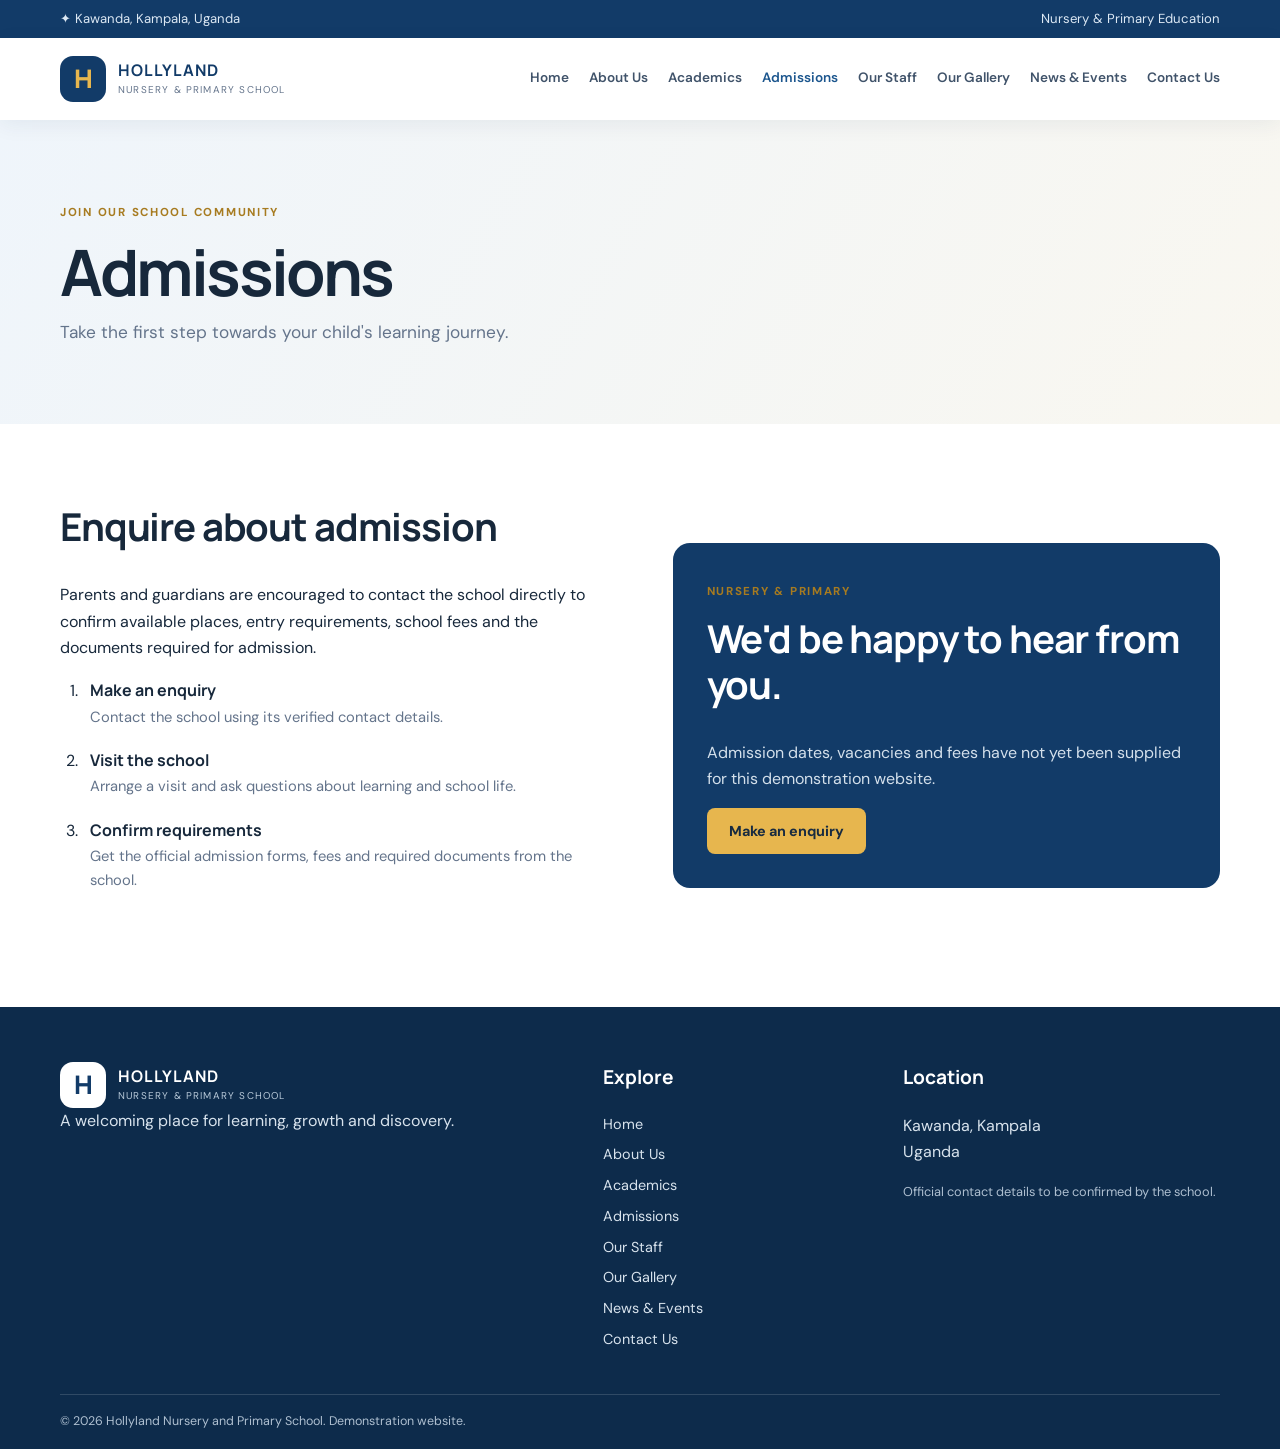
<file: admissions.html>
<!doctype html>
<html lang="en"><head><meta charset="utf-8"><meta name="viewport" content="width=device-width,initial-scale=1"><meta name="description" content="Admissions information for Hollyland Nursery and Primary School."><meta name="theme-color" content="#123b68"><title>Admissions | Hollyland Nursery and Primary School</title><link rel="preconnect" href="https://fonts.googleapis.com"><link rel="preconnect" href="https://fonts.gstatic.com" crossorigin><link href="https://fonts.googleapis.com/css2?family=DM+Sans:wght@400;500;600;700&family=Manrope:wght@400;500;600;700;800&display=swap" rel="stylesheet"><link rel="stylesheet" href="styles.css"><!-- Cloudflare Web Analytics --><script type='module' src='https://static.cloudflareinsights.com/beacon.min.js' data-cf-beacon='{"token": "b403ccb6786f4c90ba5937e6de8fbe47"}'></script><!-- End Cloudflare Web Analytics --></head><body>
<div class="topbar"><div class="container topbar-inner"><span>✦ Kawanda, Kampala, Uganda</span><span>Nursery & Primary Education</span></div></div>
<header class="site-header"><div class="container header-inner"><a class="brand" href="index.html"><span class="brand-mark">H</span><span><strong>HOLLYLAND</strong><small>NURSERY & PRIMARY SCHOOL</small></span></a><button class="menu-toggle" aria-label="Toggle navigation" aria-expanded="false">☰</button><nav class="main-nav" aria-label="Main navigation"><a href="index.html" >Home</a><a href="about.html" >About Us</a><a href="academics.html" >Academics</a><a href="admissions.html" aria-current="page">Admissions</a><a href="staff.html" >Our Staff</a><a href="gallery.html" >Our Gallery</a><a href="news.html" >News & Events</a><a href="contact.html" >Contact Us</a></nav></div></header>
<main><section class="page-hero"><span class="eyebrow">JOIN OUR SCHOOL COMMUNITY</span><h1>Admissions</h1><p>Take the first step towards your child's learning journey.</p></section><section class="section split"><div><h2>Enquire about admission</h2><p>Parents and guardians are encouraged to contact the school directly to confirm available places, entry requirements, school fees and the documents required for admission.</p><ol class="steps"><li><strong>Make an enquiry</strong><span>Contact the school using its verified contact details.</span></li><li><strong>Visit the school</strong><span>Arrange a visit and ask questions about learning and school life.</span></li><li><strong>Confirm requirements</strong><span>Get the official admission forms, fees and required documents from the school.</span></li></ol></div><div class="admission-panel"><span class="eyebrow">NURSERY & PRIMARY</span><h2>We'd be happy to hear from you.</h2><p>Admission dates, vacancies and fees have not yet been supplied for this demonstration website.</p><a class="btn btn-gold" href="contact.html">Make an enquiry</a></div></section></main>
<footer class="footer"><div class="container footer-grid"><div><a class="brand brand-light" href="index.html"><span class="brand-mark">H</span><span><strong>HOLLYLAND</strong><small>NURSERY & PRIMARY SCHOOL</small></span></a><p>A welcoming place for learning, growth and discovery.</p></div><div><h3>Explore</h3><a href="index.html">Home</a><a href="about.html">About Us</a><a href="academics.html">Academics</a><a href="admissions.html">Admissions</a><a href="staff.html">Our Staff</a><a href="gallery.html">Our Gallery</a><a href="news.html">News & Events</a><a href="contact.html">Contact Us</a></div><div><h3>Location</h3><p>Kawanda, Kampala<br>Uganda</p><p class="footer-note">Official contact details to be confirmed by the school.</p></div></div><div class="container copyright">© <span id="year"></span> Hollyland Nursery and Primary School. Demonstration website.</div></footer><script src="script.js"></script></body></html>
</file>
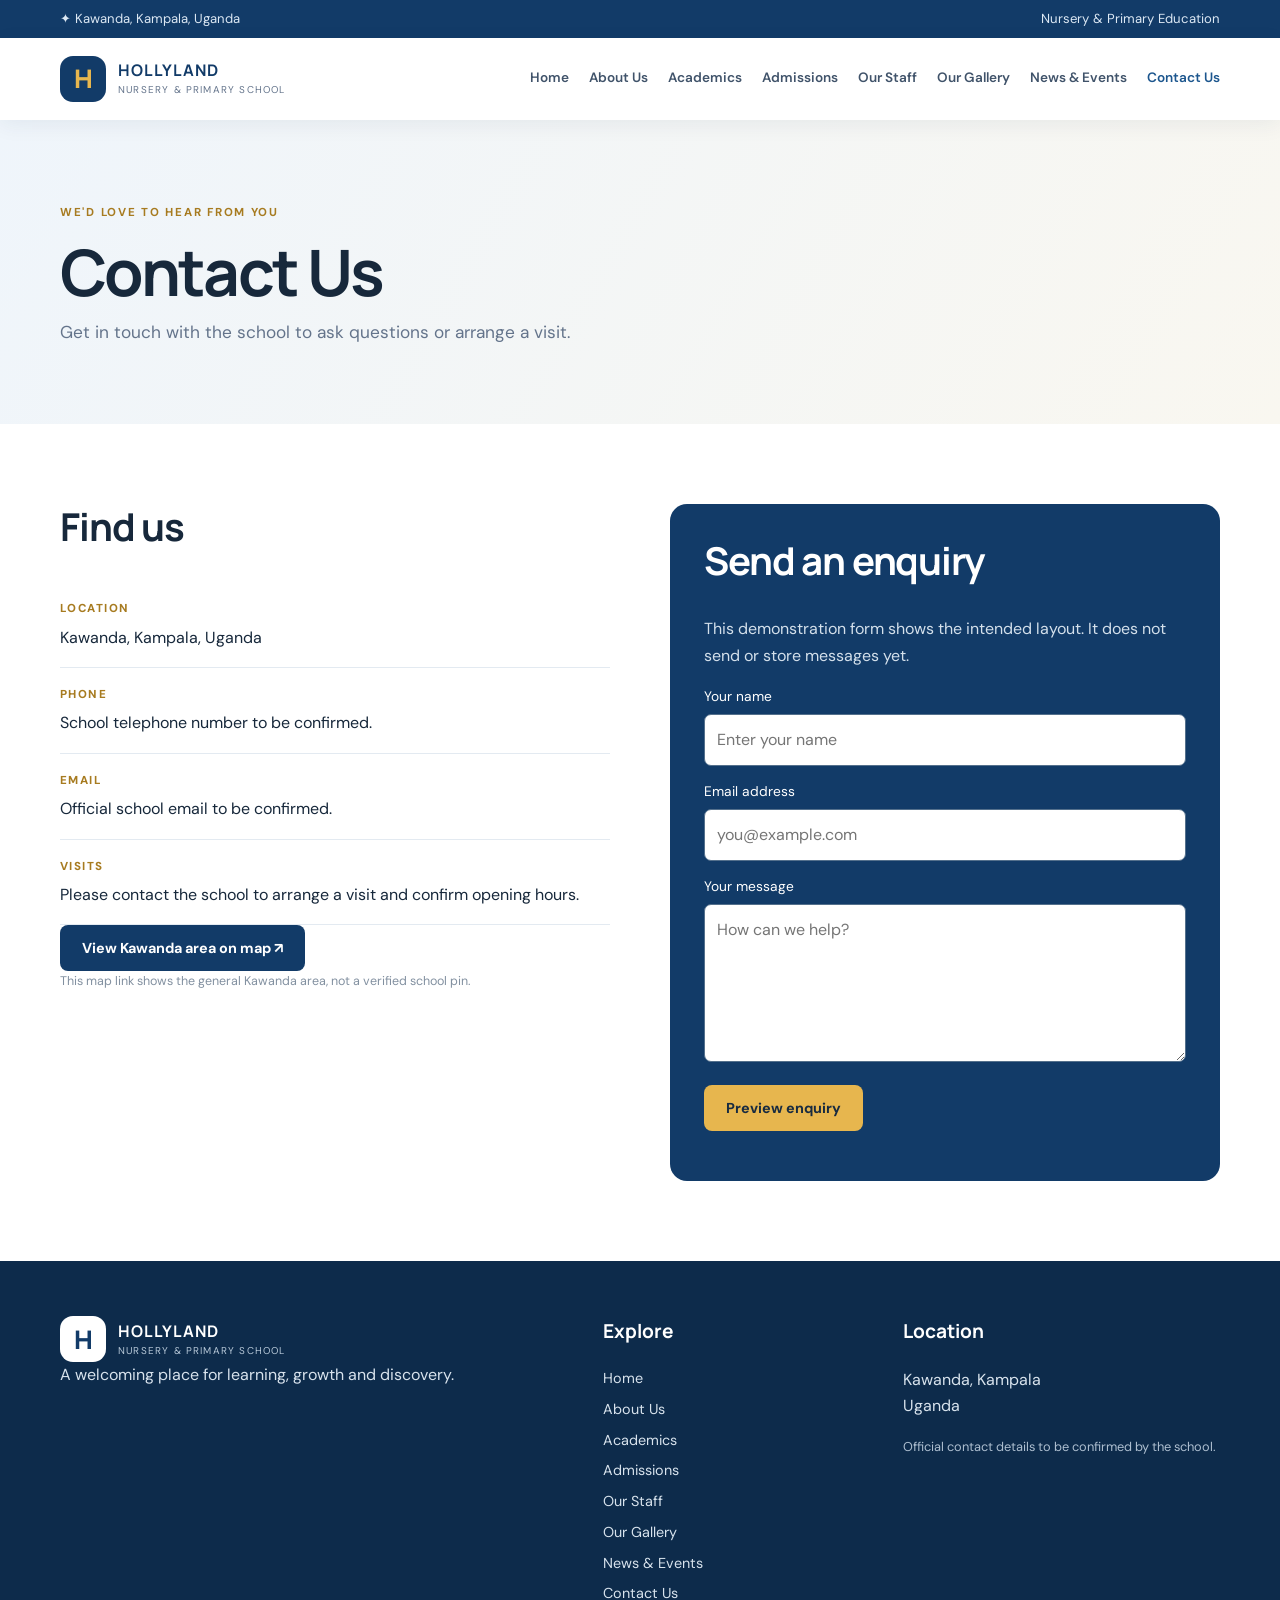
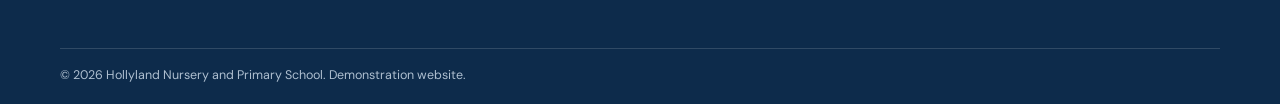
<file: contact.html>
<!doctype html>
<html lang="en"><head><meta charset="utf-8"><meta name="viewport" content="width=device-width,initial-scale=1"><meta name="description" content="Contact Hollyland Nursery and Primary School in Kawanda, Kampala."><meta name="theme-color" content="#123b68"><title>Contact Us | Hollyland Nursery and Primary School</title><link rel="preconnect" href="https://fonts.googleapis.com"><link rel="preconnect" href="https://fonts.gstatic.com" crossorigin><link href="https://fonts.googleapis.com/css2?family=DM+Sans:wght@400;500;600;700&family=Manrope:wght@400;500;600;700;800&display=swap" rel="stylesheet"><link rel="stylesheet" href="styles.css"><!-- Cloudflare Web Analytics --><script type='module' src='https://static.cloudflareinsights.com/beacon.min.js' data-cf-beacon='{"token": "b403ccb6786f4c90ba5937e6de8fbe47"}'></script><!-- End Cloudflare Web Analytics --></head><body>
<div class="topbar"><div class="container topbar-inner"><span>✦ Kawanda, Kampala, Uganda</span><span>Nursery & Primary Education</span></div></div>
<header class="site-header"><div class="container header-inner"><a class="brand" href="index.html"><span class="brand-mark">H</span><span><strong>HOLLYLAND</strong><small>NURSERY & PRIMARY SCHOOL</small></span></a><button class="menu-toggle" aria-label="Toggle navigation" aria-expanded="false">☰</button><nav class="main-nav" aria-label="Main navigation"><a href="index.html" >Home</a><a href="about.html" >About Us</a><a href="academics.html" >Academics</a><a href="admissions.html" >Admissions</a><a href="staff.html" >Our Staff</a><a href="gallery.html" >Our Gallery</a><a href="news.html" >News & Events</a><a href="contact.html" aria-current="page">Contact Us</a></nav></div></header>
<main><section class="page-hero"><span class="eyebrow">WE'D LOVE TO HEAR FROM YOU</span><h1>Contact Us</h1><p>Get in touch with the school to ask questions or arrange a visit.</p></section><section class="section contact-layout"><div><h2>Find us</h2><div class="contact-item"><span>LOCATION</span><p>Kawanda, Kampala, Uganda</p></div><div class="contact-item"><span>PHONE</span><p>School telephone number to be confirmed.</p></div><div class="contact-item"><span>EMAIL</span><p>Official school email to be confirmed.</p></div><div class="contact-item"><span>VISITS</span><p>Please contact the school to arrange a visit and confirm opening hours.</p></div><a class="btn btn-blue" href="https://www.google.com/maps/search/?api=1&query=Kawanda%2C+Kampala%2C+Uganda" target="_blank" rel="noopener">View Kawanda area on map ↗</a><p class="small-note">This map link shows the general Kawanda area, not a verified school pin.</p></div><div class="contact-panel"><h2>Send an enquiry</h2><p>This demonstration form shows the intended layout. It does not send or store messages yet.</p><form id="demo-enquiry"><label for="visitor-name">Your name</label><input id="visitor-name" name="name" required placeholder="Enter your name"><label for="visitor-email">Email address</label><input id="visitor-email" name="email" type="email" required placeholder="you@example.com"><label for="visitor-message">Your message</label><textarea id="visitor-message" name="message" rows="5" required placeholder="How can we help?"></textarea><button class="btn btn-gold" type="submit">Preview enquiry</button><p class="form-feedback" id="form-feedback" aria-live="polite"></p></form></div></section></main>
<footer class="footer"><div class="container footer-grid"><div><a class="brand brand-light" href="index.html"><span class="brand-mark">H</span><span><strong>HOLLYLAND</strong><small>NURSERY & PRIMARY SCHOOL</small></span></a><p>A welcoming place for learning, growth and discovery.</p></div><div><h3>Explore</h3><a href="index.html">Home</a><a href="about.html">About Us</a><a href="academics.html">Academics</a><a href="admissions.html">Admissions</a><a href="staff.html">Our Staff</a><a href="gallery.html">Our Gallery</a><a href="news.html">News & Events</a><a href="contact.html">Contact Us</a></div><div><h3>Location</h3><p>Kawanda, Kampala<br>Uganda</p><p class="footer-note">Official contact details to be confirmed by the school.</p></div></div><div class="container copyright">© <span id="year"></span> Hollyland Nursery and Primary School. Demonstration website.</div></footer><script src="script.js"></script></body></html>
</file>
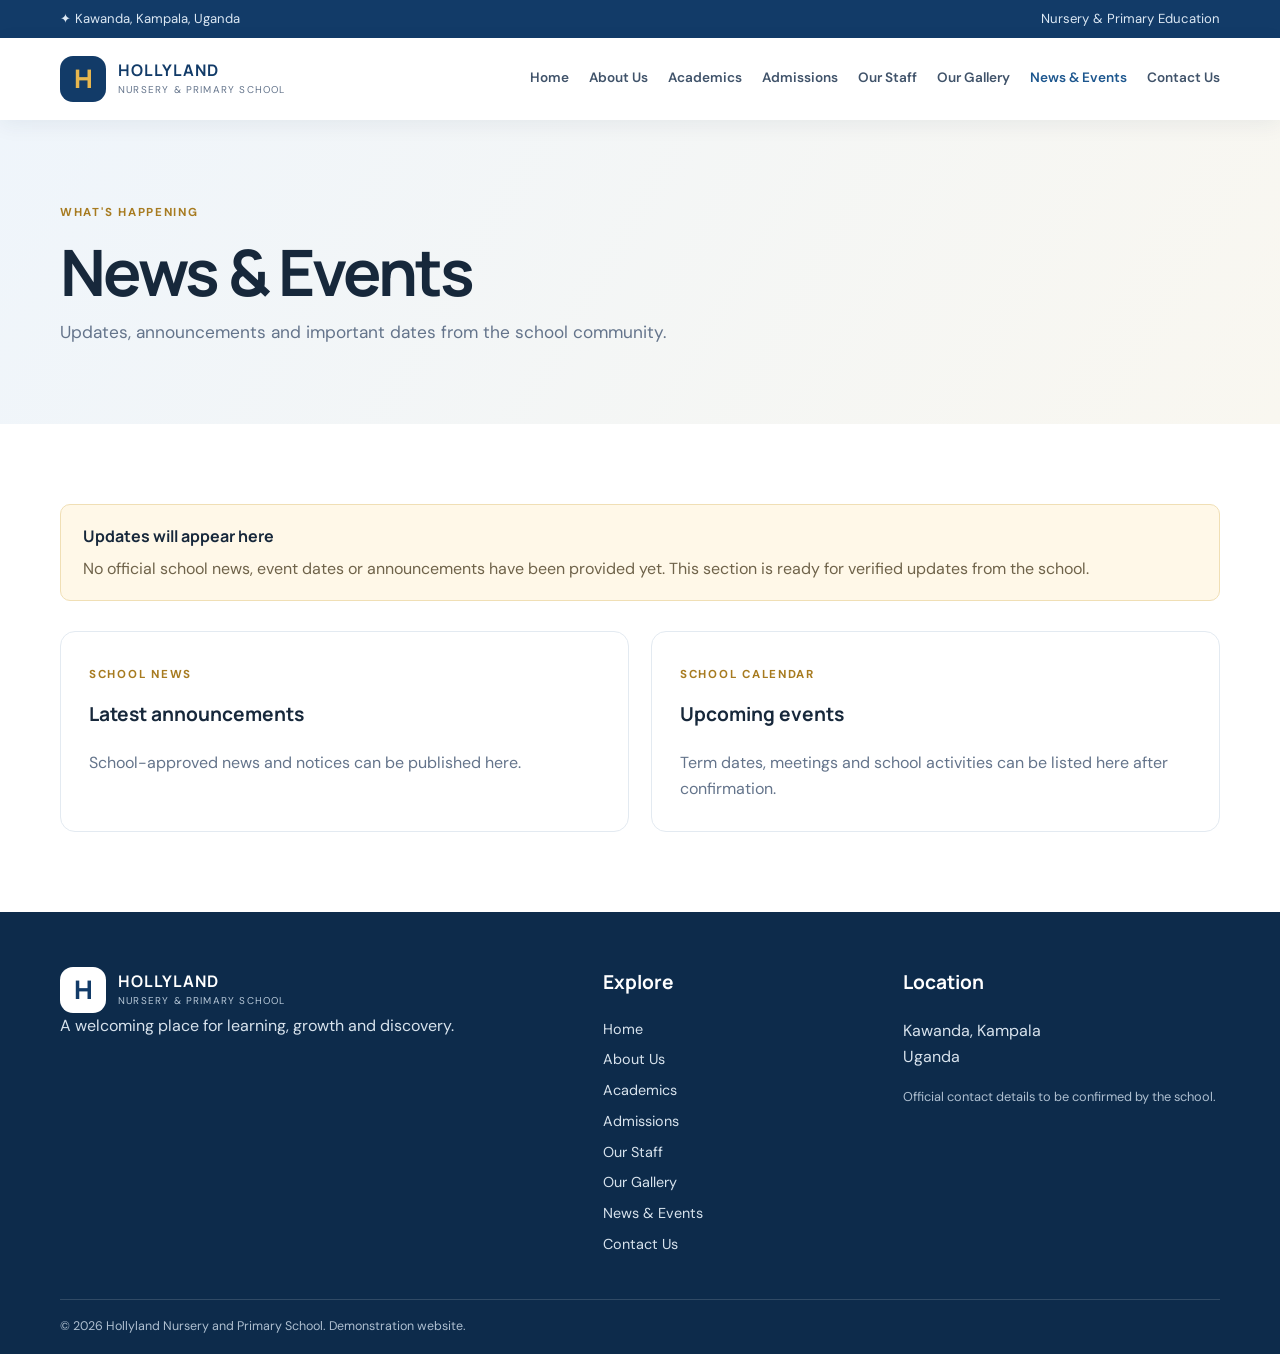
<file: news.html>
<!doctype html>
<html lang="en"><head><meta charset="utf-8"><meta name="viewport" content="width=device-width,initial-scale=1"><meta name="description" content="News and events from Hollyland Nursery and Primary School."><meta name="theme-color" content="#123b68"><title>News & Events | Hollyland Nursery and Primary School</title><link rel="preconnect" href="https://fonts.googleapis.com"><link rel="preconnect" href="https://fonts.gstatic.com" crossorigin><link href="https://fonts.googleapis.com/css2?family=DM+Sans:wght@400;500;600;700&family=Manrope:wght@400;500;600;700;800&display=swap" rel="stylesheet"><link rel="stylesheet" href="styles.css"><!-- Cloudflare Web Analytics --><script type='module' src='https://static.cloudflareinsights.com/beacon.min.js' data-cf-beacon='{"token": "b403ccb6786f4c90ba5937e6de8fbe47"}'></script><!-- End Cloudflare Web Analytics --></head><body>
<div class="topbar"><div class="container topbar-inner"><span>✦ Kawanda, Kampala, Uganda</span><span>Nursery & Primary Education</span></div></div>
<header class="site-header"><div class="container header-inner"><a class="brand" href="index.html"><span class="brand-mark">H</span><span><strong>HOLLYLAND</strong><small>NURSERY & PRIMARY SCHOOL</small></span></a><button class="menu-toggle" aria-label="Toggle navigation" aria-expanded="false">☰</button><nav class="main-nav" aria-label="Main navigation"><a href="index.html" >Home</a><a href="about.html" >About Us</a><a href="academics.html" >Academics</a><a href="admissions.html" >Admissions</a><a href="staff.html" >Our Staff</a><a href="gallery.html" >Our Gallery</a><a href="news.html" aria-current="page">News & Events</a><a href="contact.html" >Contact Us</a></nav></div></header>
<main><section class="page-hero"><span class="eyebrow">WHAT'S HAPPENING</span><h1>News & Events</h1><p>Updates, announcements and important dates from the school community.</p></section><section class="section"><div class="notice"><strong>Updates will appear here</strong><p>No official school news, event dates or announcements have been provided yet. This section is ready for verified updates from the school.</p></div><div class="cards two"><article class="info-card"><span class="eyebrow">SCHOOL NEWS</span><h3>Latest announcements</h3><p>School-approved news and notices can be published here.</p></article><article class="info-card"><span class="eyebrow">SCHOOL CALENDAR</span><h3>Upcoming events</h3><p>Term dates, meetings and school activities can be listed here after confirmation.</p></article></div></section></main>
<footer class="footer"><div class="container footer-grid"><div><a class="brand brand-light" href="index.html"><span class="brand-mark">H</span><span><strong>HOLLYLAND</strong><small>NURSERY & PRIMARY SCHOOL</small></span></a><p>A welcoming place for learning, growth and discovery.</p></div><div><h3>Explore</h3><a href="index.html">Home</a><a href="about.html">About Us</a><a href="academics.html">Academics</a><a href="admissions.html">Admissions</a><a href="staff.html">Our Staff</a><a href="gallery.html">Our Gallery</a><a href="news.html">News & Events</a><a href="contact.html">Contact Us</a></div><div><h3>Location</h3><p>Kawanda, Kampala<br>Uganda</p><p class="footer-note">Official contact details to be confirmed by the school.</p></div></div><div class="container copyright">© <span id="year"></span> Hollyland Nursery and Primary School. Demonstration website.</div></footer><script src="script.js"></script></body></html>
</file>
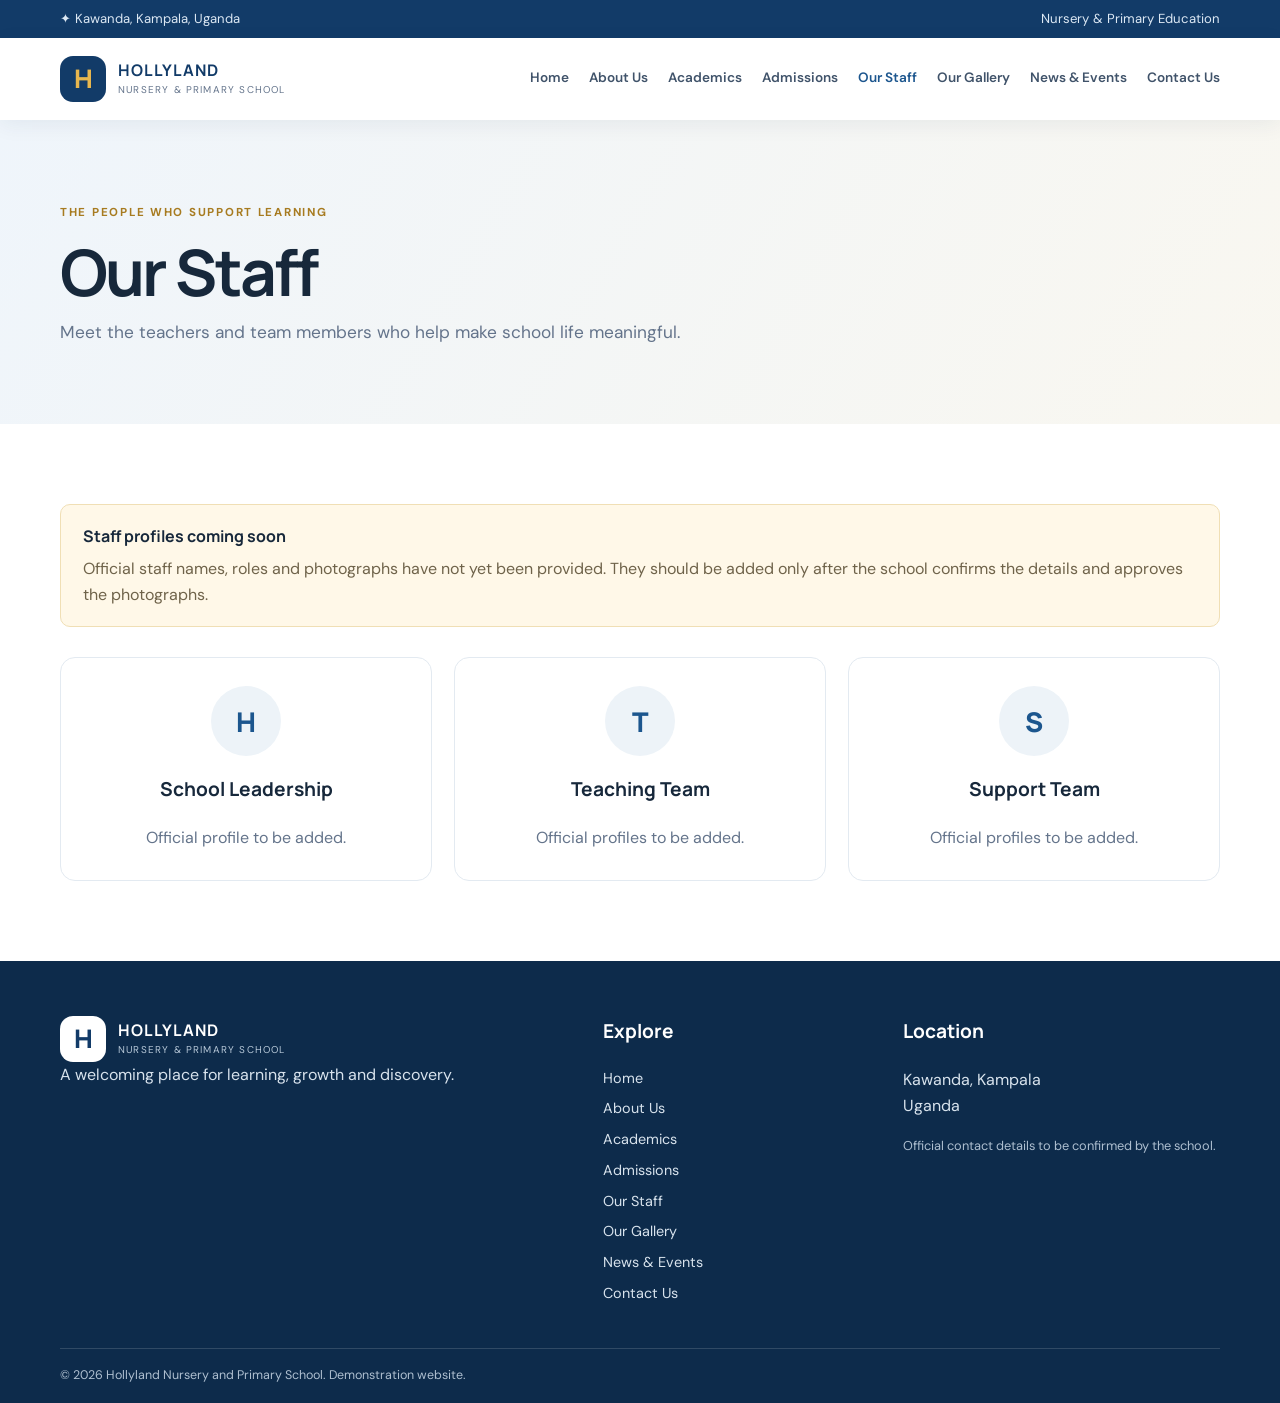
<file: staff.html>
<!doctype html>
<html lang="en"><head><meta charset="utf-8"><meta name="viewport" content="width=device-width,initial-scale=1"><meta name="description" content="Meet the staff of Hollyland Nursery and Primary School."><meta name="theme-color" content="#123b68"><title>Our Staff | Hollyland Nursery and Primary School</title><link rel="preconnect" href="https://fonts.googleapis.com"><link rel="preconnect" href="https://fonts.gstatic.com" crossorigin><link href="https://fonts.googleapis.com/css2?family=DM+Sans:wght@400;500;600;700&family=Manrope:wght@400;500;600;700;800&display=swap" rel="stylesheet"><link rel="stylesheet" href="styles.css"><!-- Cloudflare Web Analytics --><script type='module' src='https://static.cloudflareinsights.com/beacon.min.js' data-cf-beacon='{"token": "b403ccb6786f4c90ba5937e6de8fbe47"}'></script><!-- End Cloudflare Web Analytics --></head><body>
<div class="topbar"><div class="container topbar-inner"><span>✦ Kawanda, Kampala, Uganda</span><span>Nursery & Primary Education</span></div></div>
<header class="site-header"><div class="container header-inner"><a class="brand" href="index.html"><span class="brand-mark">H</span><span><strong>HOLLYLAND</strong><small>NURSERY & PRIMARY SCHOOL</small></span></a><button class="menu-toggle" aria-label="Toggle navigation" aria-expanded="false">☰</button><nav class="main-nav" aria-label="Main navigation"><a href="index.html" >Home</a><a href="about.html" >About Us</a><a href="academics.html" >Academics</a><a href="admissions.html" >Admissions</a><a href="staff.html" aria-current="page">Our Staff</a><a href="gallery.html" >Our Gallery</a><a href="news.html" >News & Events</a><a href="contact.html" >Contact Us</a></nav></div></header>
<main><section class="page-hero"><span class="eyebrow">THE PEOPLE WHO SUPPORT LEARNING</span><h1>Our Staff</h1><p>Meet the teachers and team members who help make school life meaningful.</p></section><section class="section"><div class="notice"><strong>Staff profiles coming soon</strong><p>Official staff names, roles and photographs have not yet been provided. They should be added only after the school confirms the details and approves the photographs.</p></div><div class="cards three"><article class="info-card placeholder-profile"><div class="avatar">H</div><h3>School Leadership</h3><p>Official profile to be added.</p></article><article class="info-card placeholder-profile"><div class="avatar">T</div><h3>Teaching Team</h3><p>Official profiles to be added.</p></article><article class="info-card placeholder-profile"><div class="avatar">S</div><h3>Support Team</h3><p>Official profiles to be added.</p></article></div></section></main>
<footer class="footer"><div class="container footer-grid"><div><a class="brand brand-light" href="index.html"><span class="brand-mark">H</span><span><strong>HOLLYLAND</strong><small>NURSERY & PRIMARY SCHOOL</small></span></a><p>A welcoming place for learning, growth and discovery.</p></div><div><h3>Explore</h3><a href="index.html">Home</a><a href="about.html">About Us</a><a href="academics.html">Academics</a><a href="admissions.html">Admissions</a><a href="staff.html">Our Staff</a><a href="gallery.html">Our Gallery</a><a href="news.html">News & Events</a><a href="contact.html">Contact Us</a></div><div><h3>Location</h3><p>Kawanda, Kampala<br>Uganda</p><p class="footer-note">Official contact details to be confirmed by the school.</p></div></div><div class="container copyright">© <span id="year"></span> Hollyland Nursery and Primary School. Demonstration website.</div></footer><script src="script.js"></script></body></html>
</file>
<file: styles.css>
:root{--navy:#123b68;--blue:#1c568e;--gold:#e7b64e;--ink:#17283b;--muted:#64748b;--pale:#f3f7fb;--line:#e3eaf1}*{box-sizing:border-box}html{scroll-behavior:smooth}body{margin:0;font-family:"DM Sans",sans-serif;color:var(--ink);line-height:1.65}h1,h2,h3,strong{font-family:Manrope,sans-serif}h1,h2,h3,p{margin-top:0}h1{font-size:clamp(2.5rem,5vw,4.5rem);line-height:1.08;letter-spacing:-.045em}h2{font-size:clamp(1.8rem,3vw,2.7rem);line-height:1.2;letter-spacing:-.03em}h3{font-size:1.2rem}.container{width:min(1160px,calc(100% - 40px));margin:auto}.topbar{background:var(--navy);color:#dce8f4;font-size:.82rem}.topbar-inner{display:flex;justify-content:space-between;padding:8px 0}.site-header{background:#fff;position:sticky;top:0;z-index:10;box-shadow:0 5px 20px #102b4810}.header-inner{display:flex;align-items:center;justify-content:space-between;min-height:82px}.brand{display:flex;align-items:center;gap:12px;color:var(--navy);text-decoration:none}.brand-mark{width:46px;height:46px;border-radius:13px;background:var(--navy);color:var(--gold);display:grid;place-items:center;font:800 1.6rem Manrope}.brand strong,.brand small{display:block;line-height:1.25;letter-spacing:.06em}.brand small{font-size:.62rem;color:var(--muted);letter-spacing:.12em;margin-top:4px}.main-nav{display:flex;gap:20px;align-items:center}.main-nav a{font-size:.85rem;text-decoration:none;color:#40536a;font-weight:600}.main-nav a:hover,.main-nav a[aria-current=page]{color:var(--blue)}.menu-toggle{display:none;border:0;background:var(--pale);padding:10px 13px;border-radius:8px;font-size:1.2rem}.hero{width:min(1240px,calc(100% - 40px));margin:45px auto 70px;display:grid;grid-template-columns:1fr 1fr;gap:55px;align-items:center}.hero-copy{padding:25px 0}.eyebrow{display:inline-block;color:#a77b20;font-weight:700;font-size:.72rem;letter-spacing:.15em;margin-bottom:15px}.hero h1 em{font-style:normal;color:var(--blue)}.hero-copy>p{color:var(--muted);max-width:520px;font-size:1.08rem}.actions{display:flex;gap:12px;flex-wrap:wrap;margin:26px 0}.btn{display:inline-flex;align-items:center;justify-content:center;padding:13px 21px;border-radius:8px;text-decoration:none;font-weight:700;border:1px solid transparent;cursor:pointer;font:700 .9rem "DM Sans"}.btn-gold{background:var(--gold);color:#182b40}.btn-blue{background:var(--navy);color:#fff}.btn-outline{border-color:#cbd7e3;color:var(--navy)}.btn-white{background:#fff;color:var(--navy)}.small-note{font-size:.78rem!important;color:#8290a0!important}.hero-photo{height:490px;position:relative}.hero-photo img,.rounded-img{width:100%;height:100%;object-fit:cover;border-radius:22px}.photo-tag{position:absolute;bottom:22px;left:-25px;background:#fff;padding:17px 22px;border-radius:12px;box-shadow:0 10px 35px #102b4820}.photo-tag strong,.photo-tag span{display:block}.photo-tag span{font-size:.82rem;color:var(--muted)}.highlights{background:var(--pale);padding:38px max(20px,calc((100% - 1160px)/2));display:grid;grid-template-columns:repeat(3,1fr);gap:35px}.highlights article{padding:8px}.highlights p,.info-card p{color:var(--muted);margin-bottom:0}.feature-icon{color:#bd8d2c;font-size:1.7rem}.section{padding:80px 0;width:min(1160px,calc(100% - 40px));margin:auto}.split{display:grid;grid-template-columns:1fr 1fr;gap:65px;align-items:center}.split .rounded-img{height:390px}.text-link{color:var(--blue);font-weight:700;text-decoration:none}.academic-band,.soft{background:var(--pale);padding:70px max(20px,calc((100% - 1160px)/2));width:100%}.section-heading{text-align:center;max-width:650px;margin:0 auto 35px}.section-heading p{color:var(--muted)}.cards{display:grid;gap:22px}.cards.two{grid-template-columns:repeat(2,1fr)}.cards.three{grid-template-columns:repeat(3,1fr)}.info-card{background:#fff;border:1px solid var(--line);border-radius:15px;padding:28px}.card-number{color:#b88727;font-weight:800;font-size:.8rem}.admissions-cta{background:var(--navy);color:#fff;padding:48px max(20px,calc((100% - 1160px)/2));display:flex;align-items:center;justify-content:space-between;gap:30px}.admissions-cta p{color:#d2dfeb;margin-bottom:0}.admissions-cta .eyebrow{color:var(--gold)}.page-hero{background:linear-gradient(120deg,#eff5fb,#f9f7f0);padding:78px max(20px,calc((100% - 1160px)/2))}.page-hero h1{font-size:clamp(2.5rem,5vw,4rem);margin-bottom:12px}.page-hero p{max-width:650px;color:var(--muted);font-size:1.08rem;margin-bottom:0}.feature-card{overflow:hidden;border:1px solid var(--line);border-radius:16px;background:white}.feature-card img{width:100%;height:230px;object-fit:cover}.feature-card div{padding:25px}.steps{padding-left:22px}.steps li{padding:0 0 18px 8px}.steps li span{display:block;color:var(--muted);font-size:.92rem}.admission-panel,.contact-panel{background:var(--navy);color:#fff;padding:34px;border-radius:17px}.admission-panel p,.contact-panel p{color:#d4e0eb}.notice{background:#fff8e8;border:1px solid #f0dfb5;padding:18px 22px;border-radius:10px;margin-bottom:30px}.notice p{margin:5px 0 0;color:#6f634a}.placeholder-profile{text-align:center}.avatar{width:70px;height:70px;border-radius:50%;display:grid;place-items:center;background:#edf3f8;color:var(--blue);font:800 1.7rem Manrope;margin:0 auto 18px}.gallery-grid{display:grid;grid-template-columns:repeat(3,1fr);gap:16px}.gallery-grid img{width:100%;height:250px;object-fit:cover;border-radius:12px}.contact-layout{display:grid;grid-template-columns:1fr 1fr;gap:60px}.contact-item{border-bottom:1px solid var(--line);padding:12px 0}.contact-item span{font-size:.72rem;letter-spacing:.13em;color:#a77b20;font-weight:800}.contact-item p{margin:4px 0}.contact-panel label{display:block;margin:14px 0 6px;font-size:.86rem}.contact-panel input,.contact-panel textarea{width:100%;padding:12px;border:1px solid #54708c;border-radius:7px;background:#fff;font:inherit}.form-feedback{margin-top:12px!important;color:#ffdf8e!important}.footer{background:#0d2b4b;color:#d8e3ed;padding:55px 0 18px}.footer-grid{display:grid;grid-template-columns:2fr 1fr 1.3fr;gap:55px}.footer h3{color:#fff}.footer-grid>div>a:not(.brand){display:block;color:#d8e3ed;text-decoration:none;font-size:.9rem;margin:7px 0}.brand-light{color:#fff}.brand-light .brand-mark{background:#fff;color:var(--navy)}.brand-light small{color:#b8c9d9}.footer-note{font-size:.8rem;color:#aebfd0}.copyright{border-top:1px solid #ffffff25;margin-top:35px;padding-top:16px;font-size:.78rem;color:#aebfd0}.contact-panel .btn{margin-top:15px}@media(max-width:950px){.main-nav{gap:11px}.main-nav a{font-size:.76rem}.hero{gap:30px}.hero-photo{height:410px}}@media(max-width:760px){.topbar-inner span:last-child{display:none}.header-inner{min-height:72px}.menu-toggle{display:block}.main-nav{display:none;position:absolute;top:72px;left:0;right:0;background:white;padding:18px 22px 25px;box-shadow:0 12px 20px #102b4815;flex-direction:column;align-items:flex-start}.main-nav.open{display:flex}.main-nav a{font-size:.95rem}.hero,.split,.contact-layout{grid-template-columns:1fr}.hero{margin-top:25px;gap:15px}.hero-photo{height:330px}.photo-tag{left:12px}.highlights,.cards.three{grid-template-columns:1fr}.highlights{padding:30px 20px;gap:15px}.section{padding:55px 0}.academic-band,.soft{padding:55px 20px}.cards.two{grid-template-columns:1fr}.admissions-cta{align-items:flex-start;flex-direction:column;padding:40px 20px}.page-hero{padding:55px 20px}.gallery-grid{grid-template-columns:repeat(2,1fr)}.gallery-grid img{height:180px}.footer-grid{grid-template-columns:1fr 1fr;gap:30px}.footer-grid>div:first-child{grid-column:1/-1}}@media(max-width:430px){.gallery-grid{grid-template-columns:1fr}.gallery-grid img{height:220px}.footer-grid{grid-template-columns:1fr}.footer-grid>div:first-child{grid-column:auto}.hero h1{font-size:2.65rem}}

/* Homepage visual direction based on the client's supplied reference image */
.home-page{font-family:"DM Sans",sans-serif;color:#071d4c}.home-page .topbar{background:#073b86;color:#fff}.home-page .topbar-inner{min-height:44px;display:flex;align-items:center;gap:34px;font-weight:700;font-size:.83rem}.socials{display:flex;gap:10px;margin-left:auto}.socials a{width:29px;height:29px;border-radius:50%;background:#1477d4;color:#fff;text-decoration:none;text-align:center;line-height:29px;font-weight:800}.socials a:nth-child(2){background:#f00}.socials a:nth-child(3){background:#080808}.socials a:nth-child(4){background:#b83b8c}.motto{font-style:italic;white-space:nowrap}.home-page .site-header{box-shadow:0 2px 10px #001b4920}.home-page .header-inner{min-height:98px}.crest-brand{gap:18px}.crest{width:74px;height:77px;display:grid;place-items:center;position:relative;background:linear-gradient(145deg,#0b3e8b,#08285e);border:5px solid #e9b91f;border-radius:10px 10px 22px 22px;color:#fff;font-size:2.1rem;box-shadow:0 3px 0 #092c62}.crest small{position:absolute;bottom:2px;font-size:.68rem;font-weight:900;background:#e5b51e;color:#092c62;padding:1px 9px;border-radius:4px}.crest-brand strong{font-family:Georgia,serif;font-size:2.2rem;line-height:1;color:#073579;letter-spacing:.02em}.crest-brand>span:last-child>small{font-size:1.05rem;color:#073579;font-weight:800;letter-spacing:0}.home-page .main-nav{gap:8px}.home-page .main-nav>a,.nav-drop>a{padding:12px 13px;border-radius:10px;color:#071d4c;font-size:.87rem;font-weight:800;text-decoration:none;white-space:nowrap}.home-page .main-nav .active{background:#07418f;color:#fff}.nav-drop{position:relative}.dropdown{display:none;position:absolute;top:100%;left:0;background:#fff;min-width:165px;padding:8px;border-radius:8px;box-shadow:0 8px 25px #001b4930}.dropdown a{display:block;padding:9px;color:#092e68;text-decoration:none}.nav-drop:hover .dropdown,.nav-drop:focus-within .dropdown{display:block}.reference-hero{height:355px;position:relative;background-image:url('https://images.unsplash.com/photo-1509062522246-3755977927d7?auto=format&fit=crop&w=1900&q=90');background-size:cover;background-position:center 42%;display:flex;align-items:center;overflow:hidden}.hero-shade{position:absolute;inset:0;background:linear-gradient(90deg,#06377f 0%,#06377feF 27%,#06377f9c 45%,transparent 72%)}.hero-content{position:relative;color:#fff;padding-left:max(4.2%,calc((100% - 1410px)/2));max-width:760px}.welcome-script{font-family:"Playfair Display",serif;font-style:italic;color:#ffc51c;font-size:3.2rem;display:flex;align-items:center;gap:18px;line-height:1.2}.welcome-script i{display:inline-block;width:190px;height:18px;border-top:7px solid #ffc51c;border-radius:50%;transform:rotate(-4deg)}.hero-content h1{font-size:clamp(2.7rem,4vw,4rem);line-height:.99;letter-spacing:-.04em;margin:7px 0 12px;color:#fff}.hero-content>p{font-size:1.45rem;font-weight:700;font-style:italic;margin-bottom:22px}.hero-actions{display:flex;gap:20px}.hero-btn{display:inline-flex;align-items:center;border-radius:30px;padding:14px 25px;text-decoration:none;font-weight:800}.hero-btn.gold{background:#ffbd08;color:#071d4c}.hero-btn.outline{border:3px solid #fff;color:#fff}.school-ribbon{position:absolute;right:3.2%;top:0;background:#008d3d;color:#fff;width:138px;height:124px;clip-path:polygon(0 0,100% 0,100% 100%,50% 86%,0 100%);display:flex;flex-direction:column;align-items:center;justify-content:center;font-size:2.5rem}.school-ribbon strong{font-size:1rem;text-align:center;line-height:1.2}.feature-strip{width:calc(100% - 8.5%);margin:14px auto 22px;background:#f4f5ff;border:1px solid #dce2f6;border-radius:16px;display:grid;grid-template-columns:repeat(5,1fr);padding:13px 8px}.feature-strip article{display:flex;align-items:center;justify-content:center;gap:16px;border-right:1px solid #aab9d5;padding:0 12px}.feature-strip article:last-child{border:0}.feature-strip strong{font-size:1.02rem;line-height:1.35}.feature-circle{width:64px;height:64px;flex:0 0 64px;border-radius:50%;display:grid;place-items:center;color:white;font-size:1.8rem}.feature-circle.blue{background:#2861ce}.feature-circle.green{background:#38a900}.feature-circle.orange{background:#ff8b18}.feature-circle.purple{background:#7735bd}.feature-circle.emerald{background:#22b24b}.home-panels{width:calc(100% - 5.2%);margin:0 auto 24px;display:grid;grid-template-columns:1.12fr .9fr 1.12fr .82fr;gap:18px;align-items:stretch}.about-teaser{padding:10px 0}.pill-title{display:inline-block;background:#064590;color:#fff;border-radius:25px;padding:5px 18px;font-weight:800;font-size:.95rem}.about-teaser h2{font-size:1.55rem;line-height:1.2;color:#082f72;margin:12px 0}.about-teaser p{font-size:.92rem;line-height:1.45}.panel-link{display:inline-block;background:#064590;color:#fff;text-decoration:none;padding:10px 18px;border-radius:24px;font-weight:800;font-size:.85rem}.panel-photo{width:100%;height:265px;object-fit:cover;border-radius:17px}.academics-teaser{display:grid;grid-template-columns:1fr 1fr;overflow:hidden;border-radius:17px;min-height:265px;background:#fff;box-shadow:0 0 0 1px #e6eaf2}.academics-copy{padding:10px 0 10px 0;z-index:1}.academics-copy p{font-size:.91rem;line-height:1.35;margin:9px 8px}.academics-copy ul{padding:0 0 0 12px;list-style:none;font-size:.8rem;line-height:2;margin:8px 0}.academics-copy li{white-space:nowrap}.academics-copy li::first-letter{color:#159c4a}.academics-teaser img{width:100%;height:100%;object-fit:cover}.admissions-card{border:1px solid #07863c;border-radius:12px;overflow:hidden;text-align:center;box-shadow:0 3px 8px #002d1510}.admissions-card h2{background:#07863c;color:#fff;padding:13px 6px;font-size:1.32rem;margin:0}.admissions-card p{font-weight:700;font-size:.92rem;padding:12px 14px 0;margin-bottom:12px}.apply-btn{display:inline-block;background:#ffc21b;color:#071d4c;text-decoration:none;font-weight:900;border-radius:24px;padding:10px 25px}.whatsapp-link{display:block;color:#08743d;text-decoration:none;font-size:1.12rem;font-weight:900;line-height:1.2;margin:14px auto}.whatsapp-link span{font-size:2.3rem;vertical-align:middle;margin-right:8px}.bottom-banner{height:120px;position:relative;overflow:hidden;margin-top:0;background:#073b86;border-top:12px solid #ffcb20;border-radius:50% 50% 0 0/24% 24% 0 0}.banner-content{position:relative;z-index:1;display:flex;align-items:center;gap:18px;padding:28px 8%;color:#fff}.banner-content>span{font-size:2.7rem}.banner-content>strong{font-family:"Playfair Display",serif;font-style:italic;font-size:2rem}.mini-gallery{display:flex;gap:12px;margin-left:auto}.mini-gallery img{width:112px;height:86px;object-fit:cover;border:4px solid white;border-radius:50%}.home-more{width:min(1160px,92%);margin:45px auto;display:flex;justify-content:space-between;align-items:center}.home-more h2{color:#073579;margin-bottom:8px}.home-more p{color:#63748a;margin-bottom:0}.home-page .footer{background:#062b61}.home-page .footer-grid{padding-top:15px}
@media(max-width:1100px){.home-page .main-nav{gap:0}.home-page .main-nav>a,.nav-drop>a{font-size:.75rem;padding:10px 7px}.crest-brand strong{font-size:1.8rem}.feature-strip strong{font-size:.85rem}.feature-circle{width:52px;height:52px;flex-basis:52px}.home-panels{grid-template-columns:1fr 1fr}.admissions-card{min-height:250px}}
@media(max-width:760px){.home-page .topbar-inner{gap:8px;justify-content:center;flex-wrap:wrap;font-size:.7rem}.home-page .topbar-inner>span:nth-child(2),.home-page .topbar-inner>span:nth-child(3),.socials,.motto{display:none}.home-page .header-inner{min-height:78px}.crest{width:52px;height:56px}.crest-brand strong{font-size:1.45rem}.crest-brand>span:last-child>small{font-size:.78rem}.home-page .main-nav{display:none;position:absolute;top:78px;left:0;right:0;background:white;padding:15px;flex-direction:column;align-items:stretch}.home-page .main-nav.open{display:flex}.home-page .main-nav>a,.nav-drop>a{display:block;font-size:.9rem}.reference-hero{height:390px;background-position:58% center}.hero-shade{background:linear-gradient(90deg,#06377feF,#06377fbb 60%,#06377f45)}.hero-content{padding:20px 24px}.welcome-script{font-size:2.4rem}.welcome-script i{width:70px}.hero-content h1{font-size:2.6rem}.hero-content>p{font-size:1rem}.hero-actions{gap:10px;flex-wrap:wrap}.hero-btn{padding:11px 16px;font-size:.83rem}.school-ribbon{width:90px;height:95px;right:12px;font-size:1.8rem}.school-ribbon strong{font-size:.72rem}.feature-strip{width:92%;grid-template-columns:1fr 1fr;gap:10px}.feature-strip article{justify-content:flex-start;border:0;padding:7px}.feature-strip article:last-child{grid-column:1/-1}.feature-circle{width:46px;height:46px;flex-basis:46px;font-size:1.3rem}.feature-strip strong{font-size:.85rem}.home-panels{grid-template-columns:1fr;width:90%;gap:15px}.panel-photo{height:230px}.academics-teaser{min-height:230px}.admissions-card{max-width:420px;width:100%;margin:auto}.bottom-banner{height:auto;min-height:110px;border-radius:35% 35% 0 0/12% 12% 0 0}.banner-content{padding:24px 5%;flex-wrap:wrap;gap:8px}.banner-content>strong{font-size:1.3rem}.banner-content>span{font-size:1.8rem}.mini-gallery{width:100%;justify-content:center;margin:6px 0 0}.mini-gallery img{width:75px;height:65px}.home-more{flex-direction:column;align-items:flex-start;gap:20px}.home-page .footer-grid{grid-template-columns:1fr 1fr}}
</file>
